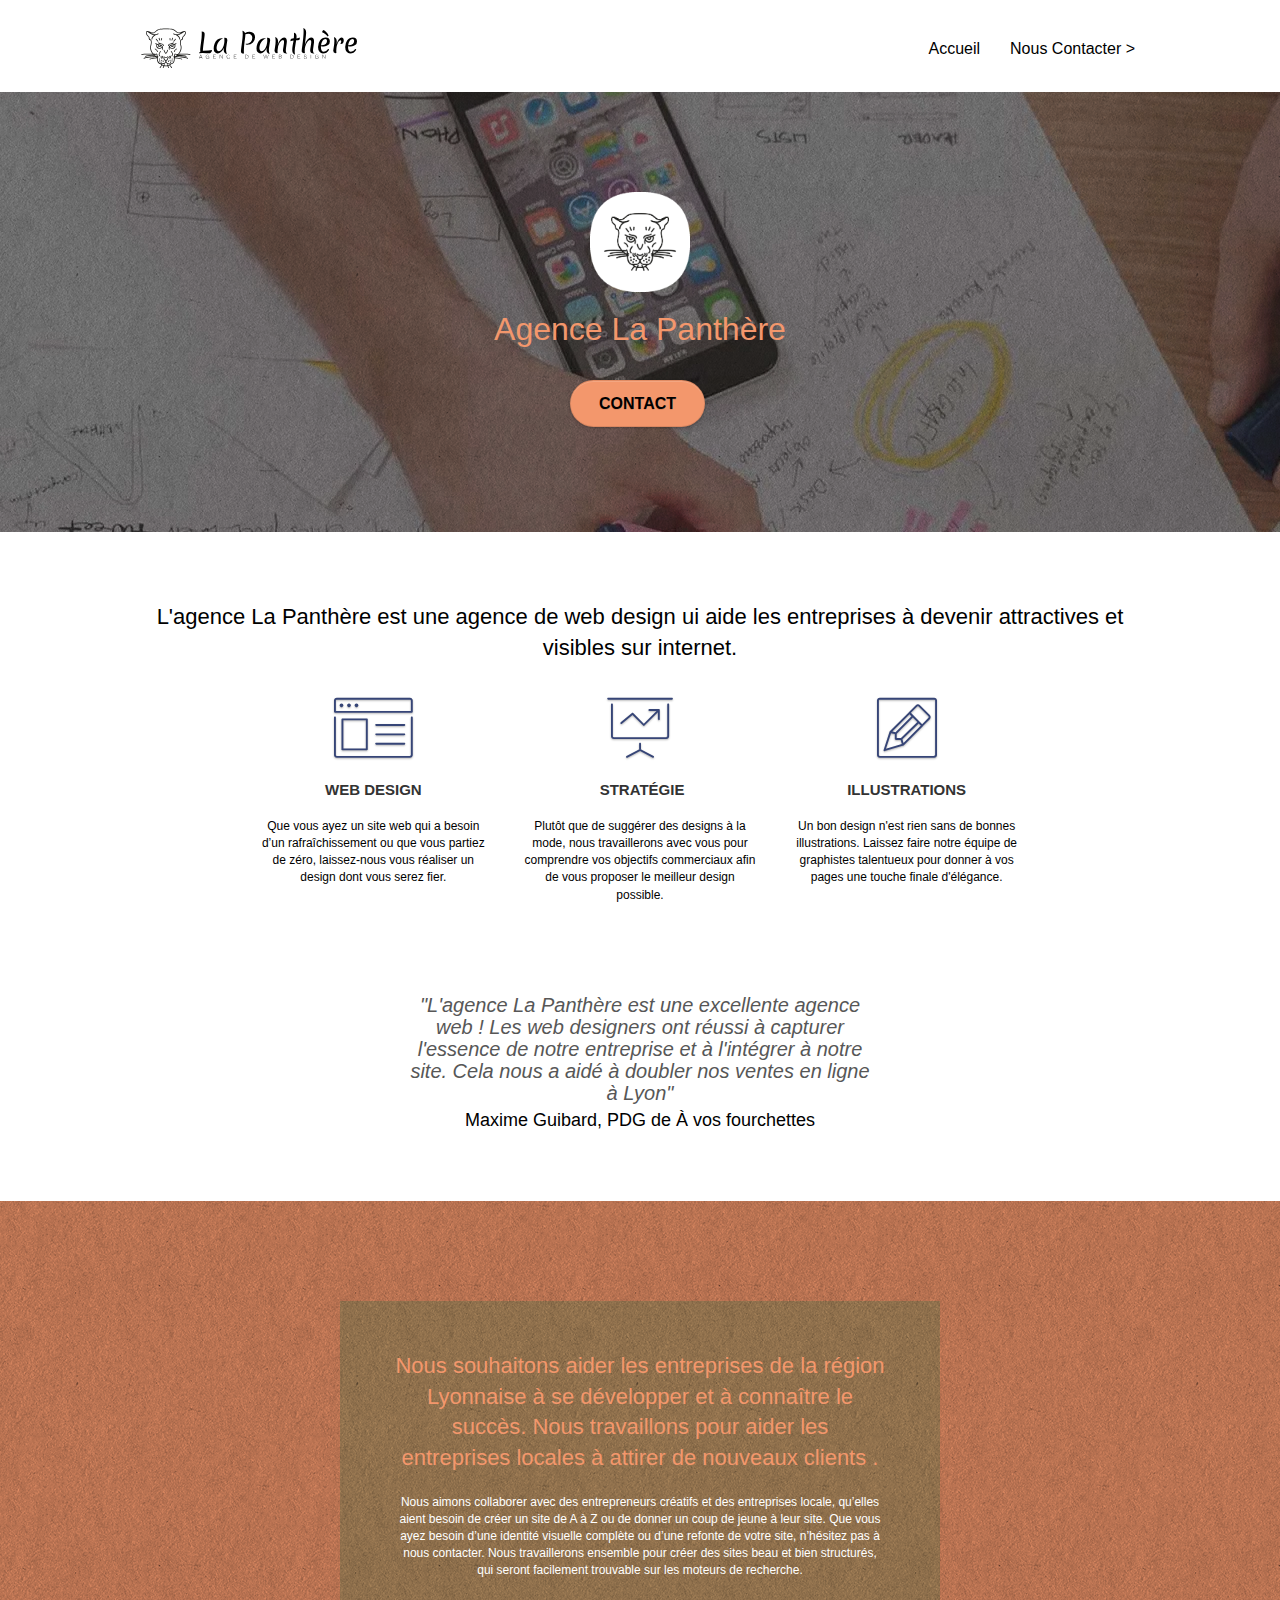
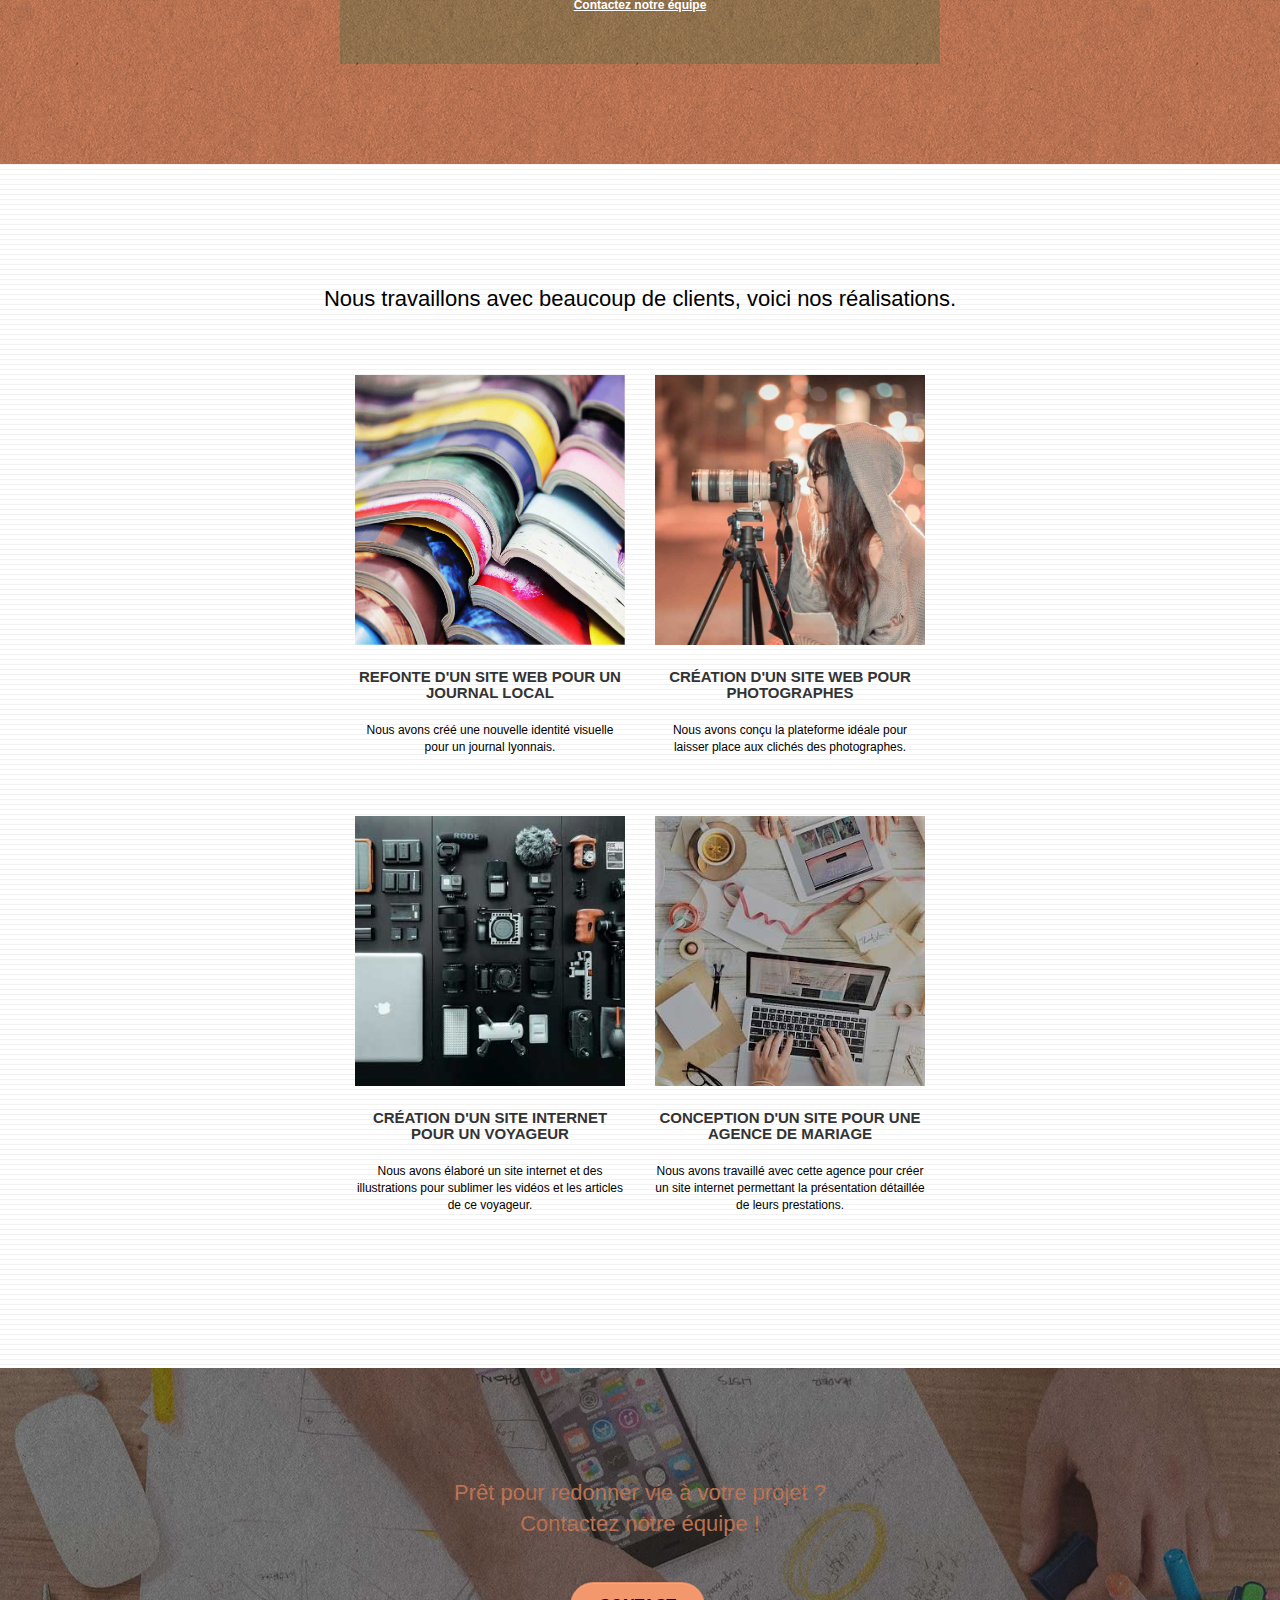
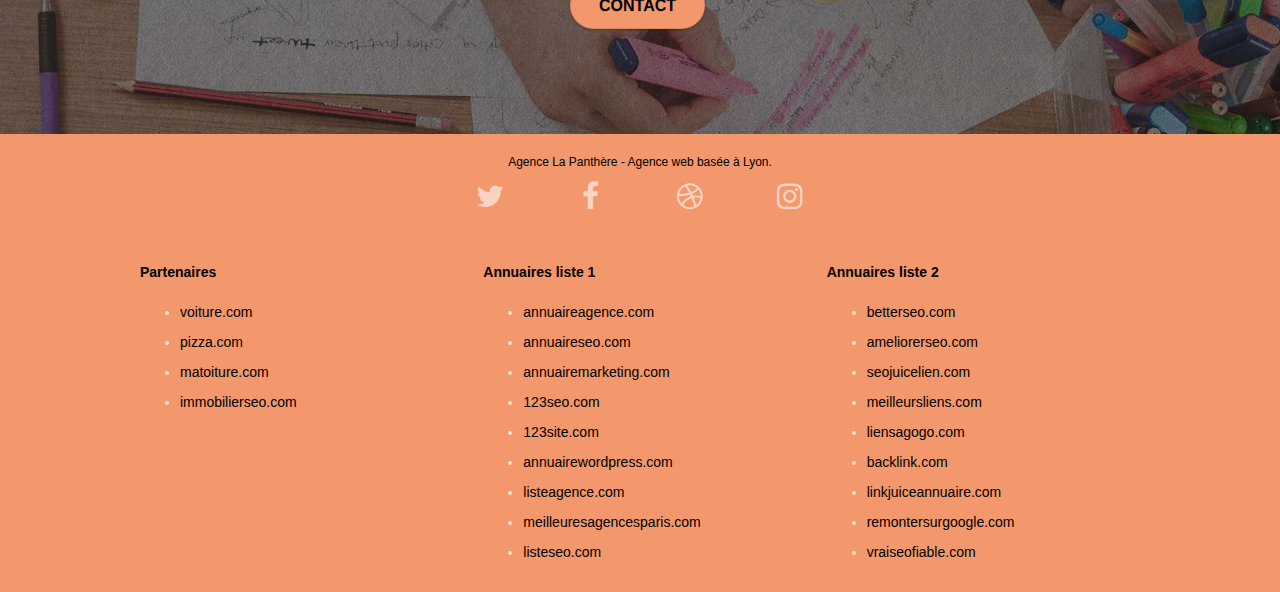
<file: index.html>
<!doctype html>
<html lang="fr">
<head>
    <meta charset="utf-8">
    <meta name="keywords" content="seo, google, site web, site internet, agence design lyon, agence design, agence design,agence design,agence design,agence design,agence design,agence design,agence design,agence design">
    <meta name="description" content="Agence du bassin Lyonnais, chez La Panthère, nous accompagnons et conseillons en Web Design pour entreprises et particuliers souhaitant accentuer leur visibilité sur internet.">
    <meta name="viewport" content="width=device-width, initial-scale=1.0, viewport-fit=cover">
    <link rel="shortcut icon" type="image/png" href="favicon.jpg">
	<link rel="preload" href="style-min.css" as="style">

    
	<link rel="stylesheet" type="text/css" href="./css/bootstrap-min.css">
	<link rel="stylesheet" type="text/css" href="style-min.css">
	<link rel="stylesheet" type="text/css" href="./css/font-awesome-min.css">
	<link rel="stylesheet" type="text/css" href="./css/et-line.css">
	
    
	<script defer src="./js/jquery-2.1.0-min.js" ></script>
	<script defer src="./js/bootstrap-min.js"></script>
	<script defer src="./js/blocs-min.js"></script>
	<script defer src="./js/jquery.touchSwipe.js"></script>
	<script defer src="./js/gmaps-min.js"></script>

    <title>La Panthère - Page d'accueil</title>

    
<!-- Analytics -->
 
<!-- Analytics END -->
    
</head>
<body>
<!-- Principal conteneur -->
<div class="page-container">
    
<!-- bloc-0 -->
<header>
	<div class="bloc bgc-white l-bloc " id="bloc-0">
		<div class="container bloc-sm">

			<nav class="navbar row">
				<div class="navbar-header">
					<a class="navbar-brand" href="index.html"><img src="img/agence-la-panthere-monochrome.svg" alt="Un tête de panthère en calligraphie monochrome, logo la Panthère" height="40" width="216" /></a>
					<button id="nav-toggle" type="button" class="ui-navbar-toggle navbar-toggle" data-toggle="collapse" data-target=".navbar-1">
						<span class="sr-only">Toggle navigation</span><span class="icon-bar"></span><span class="icon-bar"></span><span class="icon-bar"></span>
					</button>
				</div>
				<div class="collapse navbar-collapse navbar-1 special-dropdown-nav">
					<ul class="site-navigation nav navbar-nav">
						<li>
							<a href="index.html">Accueil</a>
						</li>
						<li>
							<a href="page2.html">Nous Contacter &gt;</a>
						</li>
					</ul>
				</div>
			</nav>
		</div>
	</div>
</header>
<!-- bloc-0 END -->
<main>
<!-- bloc-1-presentation -->
	<section>
		<div class="bloc bgc-dark-slate-blue bg-banniere d-bloc bg-t-edge bloc-bg-texture texture-paper b-parallax" id="bloc-1-hero">
			<div class="container bloc-lg">
				<div class="row tight-width-whitespace">
					<div class="col-sm-12">
						<img src="img/logo.png" class="center-block image-resize-mode" height="100" width="100" alt="Un tête de panthère en calligraphie monochrome, logo la Panthère" />
						<h1 class="text-center hero-bloc-text tc-white ">
							Agence La Panthère
						</h1>
						<div class="text-center">
							<a href="page2.html" class="btn btn-lg btn-clean btn-rd cta-hero btn-atomic-tangerine" id="cta-hero">Contact</a>
						</div>
					</div>
				</div>
			</div>
		</div>
	</section>	
<!-- bloc-1-presentation END -->

<!-- bloc-2-services -->
	<section>
		<div class="bloc bgc-white l-bloc" id="bloc-2-services">
			<div class="container bloc-md">
				<div class="row">
					<div class="col-sm-12 text-center">
						<h2>L'agence La Panthère est une agence de web design ui aide les entreprises à devenir attractives et visibles sur internet.</h2>
					</div>
				</div>
				<div class="row voffset-lg med-width-whitespace">
					<div class="col-sm-4">
						<div class="text-center">
							<span class="et-icon-browser sm-shadow icon-dark-slate-blue icons icon-lg"></span>
						</div>
						<h3 class="mg-md text-center">
							Web design
						</h3>
						<p class="text-center ">
							Que vous ayez un site web qui a besoin d&rsquo;un rafraîchissement ou que vous partiez de zéro, laissez-nous vous réaliser un design dont vous serez fier.
						</p>
					</div>
					<div class="col-sm-4">
						<div class="text-center">
							<span class="et-icon-presentation sm-shadow icon-dark-slate-blue icons icon-lg"></span>
						</div>
						<h3 class="mg-md text-center">
							&nbsp;Stratégie
						</h3>
						<p class="text-center ">
							Plutôt que de suggérer des designs à la mode, nous travaillerons avec vous pour comprendre vos objectifs commerciaux afin de vous proposer le meilleur design possible.<br>
						</p>
					</div>
					<div class="col-sm-4">
						<div class="text-center">
							<span class="et-icon-edit sm-shadow icon-dark-slate-blue icons icon-lg"></span>
						</div>
						<h3 class="mg-md text-center">
							Illustrations
						</h3>
						<p class="text-center ">
							Un bon design n'est rien sans de bonnes illustrations. Laissez faire notre équipe de graphistes talentueux pour donner à vos pages une touche finale d'élégance.
						</p>
					</div>
				</div>
				<div class="row voffset-lg voffset">
					<div class="col-xs-12 col-md-8 col-md-offset-2 text-center">
						<blockquote>"L'agence La Panthère est une excellente agence web ! Les web designers ont réussi à capturer l'essence de notre entreprise et à l'intégrer à notre site. Cela nous a aidé à doubler nos ventes en ligne à Lyon"
						<p>Maxime Guibard, PDG de À vos fourchettes</p>
						</blockquote>

					</div>
				</div>
			</div>
		</div>
	</section>	
<!-- bloc-2-services END -->

<!-- bloc-3-what-i-do -->
	<section>
		<div class="bloc tc-white bgc-atomic-tangerine bg-presentation d-bloc bloc-bg-texture texture-paper b-parallax" id="bloc-3-what-i-do">
			<div class="container bloc-lg">
				<div class="row tight-width-whitespace black-background">
					<div class="col-sm-12">
						<h2 class="mg-md text-center tc-white">
							Nous souhaitons aider les entreprises de la région Lyonnaise à se développer et à connaître le succès. Nous travaillons pour aider les entreprises locales à attirer de nouveaux clients .<br>
						</h2>
						<p class="text-center white">
							Nous aimons collaborer avec des entrepreneurs créatifs et des entreprises locale, qu’elles aient besoin de créer un site de A à Z ou de donner un coup de jeune à leur site. Que vous ayez besoin d’une identité visuelle complète ou d’une refonte de votre site, n’hésitez pas à nous contacter. Nous travaillerons ensemble pour créer des sites beau et bien structurés, qui seront facilement trouvable sur les moteurs de recherche. <br><br><a class="ltc-white bold-link" href="page2.html">Contactez notre équipe</a><br>
						</p>
					</div>
				</div>
			</div>
		</div>
	</section>	
<!-- bloc-3-what-i-do END -->

<!-- bloc-4-portfolio -->
	<section>
		<div class="bloc bgc-white bg-lines-h2-bg bg-repeat l-bloc" id="bloc-4-portfolio">
			<div class="container bloc-lg">
				<div class="row">
					<div class="col-sm-12 text-center">
						<h2>Nous travaillons avec beaucoup de clients, voici nos réalisations.</h2>
					</div>
				</div>
				<div class="row tight-width-whitespace portfolio-row">
					<div class="col-sm-6">
						<a href="#" data-lightbox="img/1.jpg" data-gallery-id="gallery-1" data-caption="Refonte d'un site web pour un journal local" data-frame="snapshot-lb"><img src="img/1.jpg" alt="Empilement de livres ouverts colorés" class="img-responsive portfolio-thumb" /></a>
						<h3 class="mg-md text-center">
							Refonte d'un site web pour un journal local
						</h3>
						<p class="text-center">
							Nous avons créé une nouvelle identité visuelle pour un journal lyonnais.
						</p>
					</div>
					<div class="col-sm-6">
						<a href="#" data-lightbox="img/2.jpg" data-gallery-id="gallery-1" data-caption="Création d'un site web pour photographes" data-frame="snapshot-lb"><img src="img/2.jpg" class="img-responsive portfolio-thumb" alt="Une photographe de profil prenant une photo" /></a>
						<h3 class="mg-md text-center">
							Création d'un site web pour photographes
						</h3>
						<p class="text-center">
							Nous avons conçu la plateforme idéale pour laisser place aux clichés des photographes.
						</p>
					</div>
				</div>
				<div class="row tight-width-whitespace portfolio-row">
					<div class="col-sm-6">
						<a href="#" data-lightbox="img/3.bmp" data-gallery-id="gallery-1" data-caption="Création d'un site internet pour un voyageur" data-frame="snapshot-lb"><img src="img/3.jpg" class="img-responsive portfolio-thumb" alt=" Caméras, appareils photos et accessoires parfaitement rangés sur un support sombre" /></a>
						<h3 class="mg-md text-center">
							Création d'un site internet pour un voyageur
						</h3>
						<p class="text-center">
							Nous avons élaboré un site internet et des illustrations pour sublimer les vidéos et les articles de ce voyageur.
						</p>
					</div>
					<div class="col-sm-6">
						<a href="#" data-lightbox="img/4.bmp" data-gallery-id="gallery-1" data-caption="Conception d'un site pour une agence de mariage" data-frame="snapshot-lb"><img src="img/4.jpg" class="img-responsive portfolio-thumb" alt="Table en bois recouverte de papiers, lettres, paquets et rubans pour préparatifs de mariage." /></a>
						<h3 class="mg-md text-center">
							Conception d'un site pour une agence de mariage
						</h3>
						<p class="text-center">
							Nous avons travaillé avec cette agence pour créer un site internet permettant la présentation détaillée de leurs prestations.
						</p>
					</div>
				</div>
			</div>
		</div>
	</section>	
<!-- bloc-4-portfolio END -->

<!-- bloc-5-cta -->
	<section>
		<div class="bloc bgc-dark-slate-blue bg-banniere d-bloc bloc-bg-texture texture-paper" id="bloc-5-cta">
			<div class="container bloc-lg">
				<div class="row">
					<h2 class="mg-md text-center tc-white">
						Prêt pour redonner vie à votre projet ?<br>Contactez notre équipe !
					</h2>
					<div class="col-sm-12 text-center">
						<a href="page2.html" class="btn btn-atomic-tangerine btn-clean btn-rd btn-lg cta-hero">Contact</a>
					</div>
				</div>
			</div>
		</div>
	</section>	
<!-- bloc-5-cta END -->
</main>
<!-- Footer - bloc-8 -->
<footer>
	<div class="bloc bgc-atomic-tangerine d-bloc" id="bloc-8">
		<div class="container bloc-sm">
			<div class="row">
				<div class="col-sm-12">
					<p class="text-center black">
						Agence La Panthère - Agence web basée à Lyon.<br>
					</p>
					<div class="row row-no-gutters social">
						<div class="col-sm-3">
							<div class="text-center">
								<a class="social" href="index.html" aria-label="Twitter"><span class="fa fa-twitter icon-md"></span></a>
							</div>
						</div>
						<div class="col-sm-3">
							<div class="text-center">
								<a class="social" href="index.html" aria-label="Facebook"><span class="fa fa-facebook icon-md"></span></a>
							</div>
						</div>
						<div class="col-sm-3">
							<div class="text-center">
								<a class="social" href="index.html" aria-label="Dribble"><span class="fa fa-dribbble icon-md"></span></a>
							</div>
						</div>
						<div class="col-sm-3">
							<div class="text-center">
								<a class="social" href="index.html" aria-label="Instagram"><span class="fa fa-instagram icon-md"></span></a>
							</div>
						</div>
						
					</div>
					<div class="row">
						<div class="col-sm-4">
							<div class="titre-col-sm-4">Partenaires</div>
								<ul>
									<li><a href="voiture.com">voiture.com</a></li>
									<li><a href="pizza.com">pizza.com</a></li>
									<li><a href="matoiture.com">matoiture.com</a></li>
									<li><a href="immobilierseo.com">immobilierseo.com</a></li>
								</ul>		
						</div>
						<div class="col-sm-4">
							<div class="titre-col-sm-4">Annuaires liste 1</div>
							<ul>
								<li><a href="annuaireagence.com">annuaireagence.com</a></li>
								<li><a href="annuaireseo.com">annuaireseo.com</a></li>
								<li><a href="annuairemarketing.com">annuairemarketing.com</a></li>
								<li><a href="123seoture.com">123seo.com</a></li>
								<li><a href="123site.com">123site.com</a></li>
								<li><a href="annuairewordpress.com">annuairewordpress.com</a></li>
								<li><a href="listeagence.com">listeagence.com</a></li>
								<li><a href="meilleuresagencesparis.com">meilleuresagencesparis.com</a></li>
								<li><a href="listeseo.com">listeseo.com</a></li>
							</ul>
						</div>
						<div class="col-sm-4">
							<div class="titre-col-sm-4">Annuaires liste 2</div>
							<ul>
								<li><a href="betterseo.com">betterseo.com</a></li>
								<li><a href="ameliorerseo.com">ameliorerseo.com</a></li>
								<li><a href="seojuicelien.com">seojuicelien.com</a></li>
								<li><a href="meilleursliens.com">meilleursliens.com</a></li>
								<li><a href="liensagogo.com">liensagogo.com</a></li>
								<li><a href="backlink.com">backlink.com</a></li>
								<li><a href="linkjuiceannuaire.com">linkjuiceannuaire.com</a></li>
								<li><a href="remontersurgoogle.com">remontersurgoogle.com</a></li>
								<li><a href="vraiseofiable.com">vraiseofiable.com</a></li>
							</ul>
						</div>
					</div>
				</div>
			</div>
		</div>
	</div>
</footer>
<!-- Footer - bloc-8 END -->

</div>
<!-- Principal conteneur END -->
    

</body>
</html>
</file>
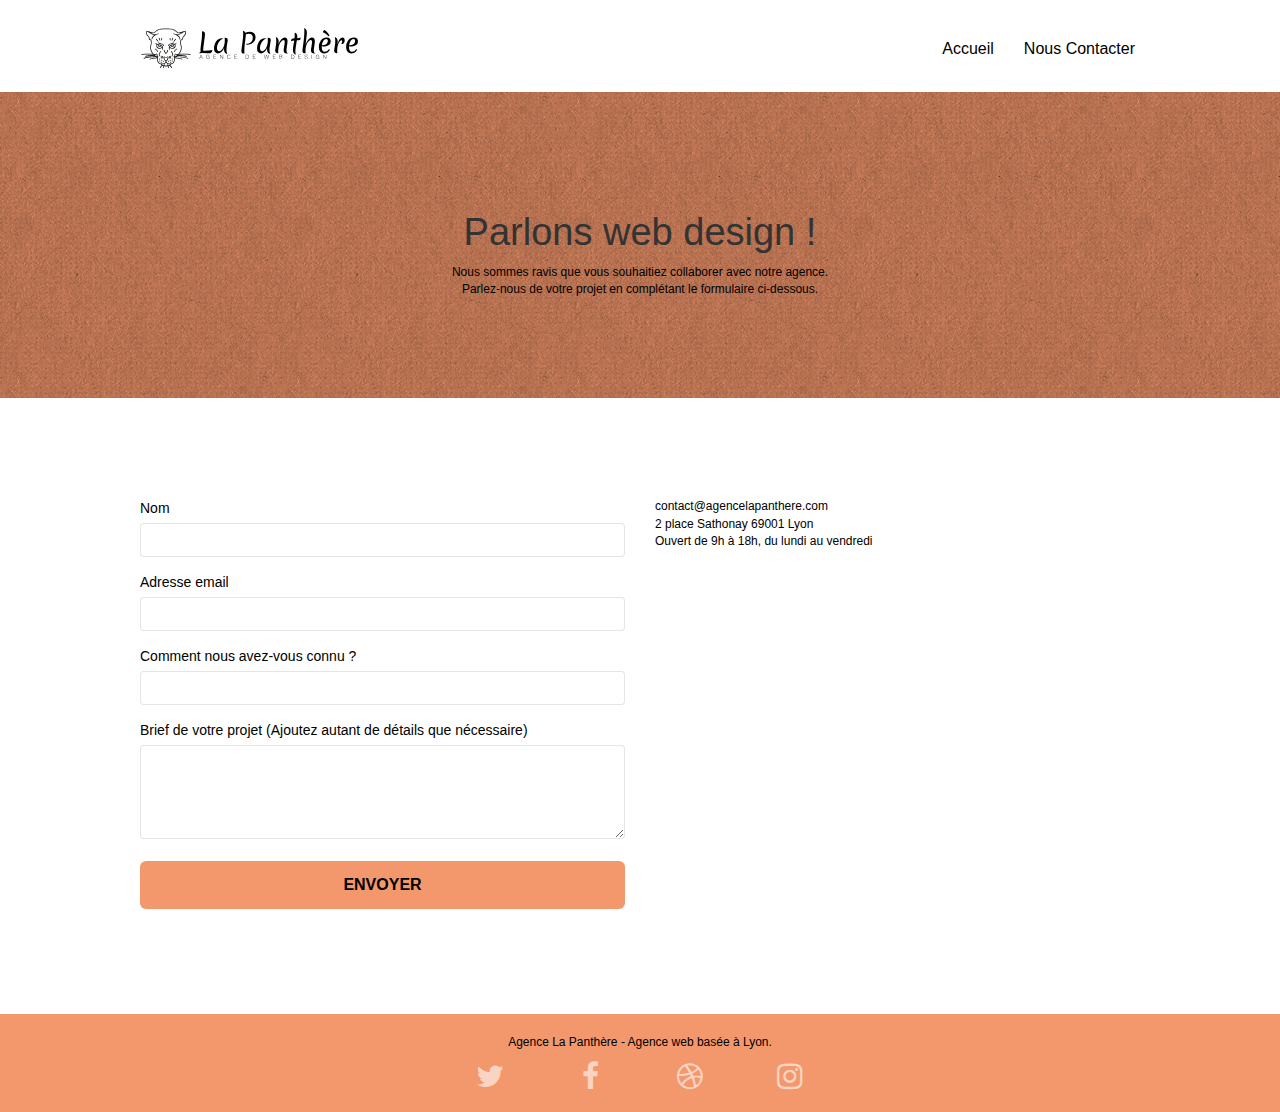
<file: page2.html>
<!doctype html>
<html lang="fr">
<head>
    <meta charset="utf-8">
    <meta name="keywords" content="seo, google, site web, site internet, agence design lyon, agence design, agence design,agence design,agence design,agence design,agence design,agence design,agence design,agence design">
    <meta name="description" content=" Formulaire de contact de l'agence La Panthère. Vous souhaitez vous adresser à l'un de nos spécialistes ? ">
    <meta name="viewport" content="width=device-width, initial-scale=1.0, viewport-fit=cover">
    <link rel="shortcut icon" type="image/png" href="favicon.jpg">
    
	<link rel="stylesheet" type="text/css" href="./css/bootstrap-min.css">
	<link rel="stylesheet" type="text/css" href="style-min.css">
	<link rel="stylesheet" type="text/css" href="./css/font-awesome-min.css">
	<link rel="stylesheet" type="text/css" href="./css/et-line.css">
	
    
	<script src="./js/jquery-2.1.0-min.js"></script>
	<script src="./js/bootstrap-min.js"></script>
	<script src="./js/blocs-min.js"></script>
	<script src="./js/jqBootstrapValidation.js"></script>
	<script src="./js/formHandler.js"></script>
    <title>La Panthère - Nous Contacter</title>

    
<!-- Analytics -->
 
<!-- Analytics END -->
    
</head>
<body>
<!-- Principal conteneur -->
<div class="page-container">
    
<!-- bloc-0 -->
<header>
	<div class="bloc bgc-white l-bloc " id="bloc-0">
		<div class="container bloc-sm">
			<nav class="navbar row">
				<div class="navbar-header">
					<a class="navbar-brand" href="index.html"><img src="img/agence-la-panthere-monochrome.svg" alt="Tête de panthère calligraphiéeet titre de l'agence." height="40" /></a>
					<button id="nav-toggle" type="button" class="ui-navbar-toggle navbar-toggle" data-toggle="collapse" data-target=".navbar-1">
						<span class="sr-only">Toggle navigation</span><span class="icon-bar"></span><span class="icon-bar"></span><span class="icon-bar"></span>
					</button>
				</div>
				<div class="collapse navbar-collapse navbar-1 special-dropdown-nav">
					<ul class="site-navigation nav navbar-nav">
						<li>
							<a href="index.html">Accueil</a>
						</li>
						<li>
							<a href="page2.html">Nous Contacter</a>
						</li>
					</ul>
				</div>
			</nav>
		</div>
	</div>
</header>
<!-- bloc-0 END -->
<main>
<!-- bloc-6 -->
<section>
	<div class="bloc bg-dots-bg bg-repeat bgc-atomic-tangerine d-bloc bloc-bg-texture texture-paper" id="bloc-6">
		<div class="container bloc-lg">
			<div class="row">
				<div class="col-sm-12">
					<h1 class="text-center hero-bloc-text">
						Parlons web design !
					</h1>
					<p class="text-center mg-lg tight-width-whitespace">
						Nous sommes ravis que vous souhaitiez collaborer avec notre agence.<br>
						Parlez-nous de votre projet en complétant le formulaire ci-dessous.
					</p>
				</div>
			</div>
		</div>
	</div>
</section>
<!-- bloc-6 END -->

<!-- bloc-7 -->
<section>
	<div class="bloc bgc-white l-bloc" id="bloc-7">
		<div class="container bloc-lg">
			<div class="row">
				<div class="col-sm-6">
					<form id="form_1" novalidate data-success-msg="Your message has been sent." data-fail-msg="Sorry it seems that our mail server is not responding, Sorry for the inconvenience!">
						<div class="form-group">
							<label for="name">
								Nom
							</label>
							<input id="name" class="form-control" required />
						</div>
						<div class="form-group">
							<label for="email">
								Adresse email
							</label>
							<input id="email" class="form-control" type="email" required />
						</div>
						<div class="form-group">
							<label for="input_504">
								Comment nous avez-vous connu ?
							</label>
							<input class="form-control" required id="input_504" />
						</div>
						<div class="form-group">
							<label for="message">
								Brief de votre projet (Ajoutez autant de détails que nécessaire)<br>
							</label><textarea id="message" class="form-control" rows="4" cols="50" required></textarea>
						</div> 
						<button class="bloc-button btn btn-lg btn-block cta-hero btn-atomic-tangerine" type="submit">
							Envoyer
						</button>
					</form>
				</div>
				<div class="col-sm-6">
					<p>
						contact@agencelapanthere.com<br>2 place Sathonay 69001 Lyon<br>Ouvert de 9h à 18h, du lundi au vendredi<br>
					</p>
				</div>
			</div>
		</div>
	</div>
</section>
<!-- bloc-7 END -->

<!-- ScrollToTop Button -->
<a class="bloc-button btn btn-d scrollToTop" onclick="scrollToTarget('1')" href="#" aria-label="Revenir en haut de page"><span class="fa fa-chevron-up"></span></a>
<!-- ScrollToTop Button END-->
</main>

<!-- Footer - bloc-8 -->
<div class="bloc bgc-atomic-tangerine d-bloc" id="bloc-8">
	<div class="container bloc-sm">
		<div class="row">
			<div class="col-sm-12">
				<p class="text-center black">
					Agence La Panthère - Agence web basée à Lyon.<br>
				</p>
				<div class="row row-no-gutters social">
					<div class="col-sm-3">
						<div class="text-center">
							<a class="social" href="index.html" aria-label="Twitter"><span class="fa fa-twitter icon-md"></span></a>
						</div>
					</div>
					<div class="col-sm-3">
						<div class="text-center">
							<a class="social" href="index.html" aria-label="Facebook"><span class="fa fa-facebook icon-md"></span></a>
						</div>
					</div>
					<div class="col-sm-3">
						<div class="text-center">
							<a class="social" href="index.html" aria-label="Dribble"><span class="fa fa-dribbble icon-md"></span></a>
						</div>
					</div>
					<div class="col-sm-3">
						<div class="text-center">
							<a class="social" href="index.html" aria-label="Instagram"><span class="fa fa-instagram icon-md"></span></a>
						</div>
					</div>
				</div>
			</div>
		</div>
	</div>
</div>
<!-- Footer - bloc-8 END -->

</div>
<!-- Principal conteneur END -->
    

</body>
</html>
</file>
<file: style-min.css>
body{margin:0;padding:0;background:#FFF;overflow-x:hidden;-webkit-font-smoothing:antialiased;-moz-osx-font-smoothing:grayscale}a,button{transition:all .3s ease-in-out;outline:none!important}blockquote:before,blockquote:after,q:before,q:after{content:'';content:none}blockquote{padding:0% 15%;margin:0 0 20px;font-size:20px;font-family:"helvetica";font-weight:400;font-style:italic;border-left:none;color:#575757!important;line-height:22px}blockquote p{font-size:18px;font-family:"helvetica";font-style:normal;margin-top:5px;font-weight:lighter}a:hover{text-decoration:none;cursor:pointer}#page-loading-blocs-notifaction{position:fixed;top:0;bottom:0;width:100%;z-index:100000;background:#FFF url(img/pageload-spinner.gif) no-repeat center center}.bloc{width:100%;clear:both;background:50% 50% no-repeat;padding:0 50px;-webkit-background-size:cover;-moz-background-size:cover;-o-background-size:cover;background-size:cover;position:relative}.bloc .container{padding-left:0;padding-right:0}.bloc-lg{padding:100px 50px}.bloc-md{padding:50px}.bloc-sm{padding:20px 50px}.bg-center,.bg-l-edge,.bg-r-edge,.bg-t-edge,.bg-b-edge,.bg-tl-edge,.bg-bl-edge,.bg-tr-edge,.bg-br-edge,.bg-repeat{-webkit-background-size:auto!important;-moz-background-size:auto!important;-o-background-size:auto!important;background-size:auto!important}.bg-repeat{background:repeat}.bg-t-edge{background:top no-repeat}.bloc-bg-texture::before{content:"";background-size:2px 2px;position:absolute;top:0;bottom:0;left:0;right:0}.texture-paper::before{background:url(img/texture-paper.png);background-size:280px 280px}.b-parallax{background-attachment:fixed}.d-bloc{color:rgba(255,255,255,.7)}.d-bloc button:hover{color:rgba(255,255,255,.9)}.d-bloc .icon-round,.d-bloc .icon-square,.d-bloc .icon-rounded,.d-bloc .icon-semi-rounded-a,.d-bloc .icon-semi-rounded-b{border-color:rgba(255,255,255,.9)}.d-bloc .divider-h span{border-color:rgba(255,255,255,.2)}.d-bloc .a-btn,.d-bloc .navbar a,.d-bloc .navbar-brand,.d-bloc a .icon-sm,.d-bloc a .icon-md,.d-bloc a .icon-lg,.d-bloc a .icon-xl,.d-bloc h1 a,.d-bloc h2 a,.d-bloc h3 a,.d-bloc h4 a,.d-bloc h5 a,.d-bloc h6 a,.d-bloc p a{color:rgba(255,255,255,.6)}.d-bloc .a-btn:hover,.d-bloc .navbar a:hover,.d-bloc .navbar-brand:hover,.d-bloc a:hover .icon-sm,.d-bloc a:hover .icon-md,.d-bloc a:hover .icon-lg,.d-bloc a:hover .icon-xl,.d-bloc h1 a:hover,.d-bloc h2 a:hover,.d-bloc h3 a:hover,.d-bloc h4 a:hover,.d-bloc h5 a:hover,.d-bloc h6 a:hover,.d-bloc p a:hover{color:rgba(255,255,255,1)}.d-bloc .navbar-toggle .icon-bar{background:rgba(255,255,255,1)}.d-bloc .btn-wire,.d-bloc .btn-wire:hover{color:rgba(255,255,255,1);border-color:rgba(255,255,255,1)}.d-bloc .panel{color:rgba(0,0,0,.5)}.d-bloc .panel button:hover{color:rgba(0,0,0,.7)}.d-bloc .panel icon{border-color:rgba(0,0,0,.7)}.d-bloc .panel .divider-h span{border-color:rgba(0,0,0,.1)}.d-bloc .panel .a-btn{color:rgba(0,0,0,.6)}.d-bloc .panel .a-btn:hover{color:rgba(0,0,0,1)}.d-bloc .panel .btn-wire,.d-bloc .panel .btn-wire:hover{color:rgba(0,0,0,.7);border-color:rgba(0,0,0,.3)}.d-bloc .panel,.l-bloc{color:rgba(0,0,0,.5)}.d-bloc .panel button:hover,.l-bloc button:hover{color:rgba(0,0,0,.7)}.l-bloc .icon-round,.l-bloc .icon-square,.l-bloc .icon-rounded,.l-bloc .icon-semi-rounded-a,.l-bloc .icon-semi-rounded-b{border-color:rgba(0,0,0,.7)}.d-bloc .panel .divider-h span,.l-bloc .divider-h span{border-color:rgba(0,0,0,.1)}.d-bloc .panel .a-btn,.l-bloc .a-btn,.l-bloc .navbar a,.l-bloc .navbar-brand,.l-bloc a .icon-sm,.l-bloc a .icon-md,.l-bloc a .icon-lg,.l-bloc a .icon-xl,.l-bloc h1 a,.l-bloc h2 a,.l-bloc h3 a,.l-bloc h4 a,.l-bloc h5 a,.l-bloc h6 a,.l-bloc p a{color:rgba(0,0,0,.6)}.d-bloc .panel .a-btn:hover,.l-bloc .a-btn:hover,.l-bloc .navbar a:hover,.l-bloc .navbar-brand:hover,.l-bloc a:hover .icon-sm,.l-bloc a:hover .icon-md,.l-bloc a:hover .icon-lg,.l-bloc a:hover .icon-xl,.l-bloc h1 a:hover,.l-bloc h2 a:hover,.l-bloc h3 a:hover,.l-bloc h4 a:hover,.l-bloc h5 a:hover,.l-bloc h6 a:hover,.l-bloc p a:hover{color:rgba(0,0,0,1)}.l-bloc .navbar-toggle .icon-bar{color:rgba(0,0,0,.6)}.d-bloc .panel .btn-wire,.d-bloc .panel .btn-wire:hover,.l-bloc .btn-wire,.l-bloc .btn-wire:hover{color:rgba(0,0,0,.7);border-color:rgba(0,0,0,.3)}.voffset{margin-top:30px}.voffset-lg{margin-top:80px}.row-no-gutters{margin-right:0;margin-left:0}.row.row-no-gutters>[class^="col-"],.row.row-no-gutters>[class*=" col-"]{padding-right:0;padding-left:0}#bloc-1-hero h1{font-size:32px}.navbar{margin-bottom:0;z-index:1}.navbar-brand{height:auto;padding:3px 15px;font-size:25px;font-weight:400;font-weight:600;line-height:44px}.navbar-brand img{max-height:200px;margin:0 5px 0 0;display:inline}.navbar-brand img[src$=svg]{min-width:100px}.nav-center .navbar-brand img{margin:0}.navbar .nav{padding-top:2px;margin-right:-16px;float:right;z-index:1}.nav>li{float:left;margin-top:4px;font-size:16px}.navbar-nav .open .dropdown-menu>li>a{text-align:inherit}.nav>li a:hover,.nav>li a:focus{background:transparent}.navbar-toggle{margin:10px 10px 0 0;border:0}.navbar-toggle:hover{background:transparent!important}.navbar-toggle .icon-bar{background-color:rgba(0,0,0,.5);width:26px}.nav-invert .navbar .nav{float:left}.nav-invert .navbar-header,.nav-invert .navbar-brand{float:right;position:relative;z-index:2}@media (min-width:768px){.site-navigation{position:absolute;top:50%;right:20px;transform:translate(0,-50%);-webkit-transform:translateY(-50%)}.nav>li .dropdown-menu a,.nav>li .dropdown-menu a:hover{color:#484848}.nav-invert .site-navigation{left:0;right:0}.nav-center{text-align:center}.nav-center .navbar-header{width:100%}.nav-center .navbar-header,.nav-center .navbar-brand,.nav-center .nav>li{float:none;display:inline-block}.nav-center .site-navigation{position:relative;width:100%;right:0;margin-right:0;margin-top:20px}.nav-center.mini-nav .navbar-toggle{float:none;margin:10px auto 0}}.nav>li>.dropdown a{background:none!important;display:block;padding:14px 15px}nav .caret{margin:0 5px}.dropdown-menu .dropdown-menu{top:-8px;left:100%}.dropdown-menu .dropmenu-flow-right{top:100%;left:0;margin-left:-1px;border-top-left-radius:0;border-top-right-radius:0}.dropdown-menu .dropdown span{border:4px solid #000;border-top-color:transparent;border-right-color:transparent;border-bottom-color:transparent;margin:6px -5px 0 0!important;float:right}.mg-md{margin-top:10px;margin-bottom:20px}.mg-lg{margin-top:10px;margin-bottom:40px}.btn{margin:0 5px 5px 0}.btn.pull-right{margin:0 0 5px 5px}.btn-d,.btn-d:hover,.btn-d:focus{color:#FFF;background:rgba(0,0,0,.3)}button{outline:none!important}.btn-rd{border-radius:40px}.btn-clean{border:1px solid rgba(0,0,0,.08);border-bottom-color:rgba(0,0,0,.1);text-shadow:0 1px 0 rgba(0,0,1,.1);box-shadow:0 1px 3px rgba(0,0,1,.25),inset 0 1px 0 0 rgba(255,255,255,.15)}.icon-md{font-size:30px!important}.icon-lg{font-size:60px!important}.sm-shadow{text-shadow:0 1px 2px rgba(0,0,0,.3)}.panel-sq,.panel-sq .panel-heading,.panel-sq .panel-footer{border-radius:0}.panel-rd{border-radius:30px}.panel-rd .panel-heading{border-radius:29px 29px 0 0}.panel-rd .panel-footer{border-radius:0 0 29px 29px}.form-control{border-color:rgba(0,0,0,.1);box-shadow:none}.scrollToTop{width:40px;height:40px;position:fixed;bottom:20px;right:20px;opacity:0;z-index:500;transition:all .3s ease-in-out}.scrollToTop span{margin-top:6px}.showScrollTop{font-size:14px;opacity:1}a[data-lightbox]{position:relative;display:block;text-align:center}a[data-lightbox]:hover::before{content:"+";font-family:"HelveticaNeue-Light","Helvetica Neue Light","Helvetica Neue",Helvetica,Arial;font-size:32px;width:50px;height:50px;margin-left:-25px;border-radius:50%;background:rgba(0,0,0,.6);color:#FFF;font-weight:100;z-index:1;position:absolute;top:50%;transform:translateY(-50%);-webkit-transform:translateY(-50%)}a[data-lightbox]:hover img{opacity:.6;-webkit-animation-fill-mode:none;animation-fill-mode:none}#lightbox-modal{display:flex;align-items:center}#lightbox-modal .modal-dialog{width:90%;max-width:900px;margin:0 auto 0}#lightbox-modal .modal-dialog img{max-height:90vh;margin:0 auto}.lightbox-caption{padding:20px;color:#FFF;background:rgba(0,0,0,.5);position:absolute;left:15px;right:15px;bottom:5px}.close-lightbox{color:#FFF;font-size:30px;position:absolute;top:20px;right:20px;z-index:20;background:rgba(0,0,0,.5);border:none;line-height:30px;padding:0 9px 5px;opacity:.3}.close-lightbox:hover,.next-lightbox:hover,.prev-lightbox:hover{opacity:1;color:#FFF}.next-lightbox,.prev-lightbox{font-size:20px;color:rgba(255,255,255,.9);background:rgba(0,0,0,.5);transition:all .2s ease-in-out;position:absolute;top:45%;z-index:1;opacity:.4}.next-lightbox{padding:6px 8px 1px 13px;right:25px}.prev-lightbox{padding:6px 13px 1px 10px;left:25px}.snapshot-lb .modal-body{padding-bottom:45px}.snapshot-lb .lightbox-caption{padding:0;color:rgba(0,0,0,.5);background:none}h1,h2,h3,h4,h5,h6,p,label,.btn,a{font-family:"helvetica";font-weight:400;color:#000000!important}.container{max-width:1000px}.hero-bloc-text{font-size:38px}.hero-bloc-text-sub{font-size:36px}.statement-bloc-text{line-height:26px;font-style:italic;font-size:20px;text-align:center;font-weight:lighter;max-width:520px;margin:auto auto auto auto}p{font-size:12px}.tight-width-whitespace{max-width:600px;margin:auto auto auto auto}.h1{font-size:20px;font-family:"Open Sans"}.cta-hero{margin-top:22px;color:#FFFFFF!important;text-transform:uppercase;padding:12px 28px 12px 28px;font-size:16px;font-weight:700}.social{max-width:400px;margin:auto auto auto auto}h2{font-size:22px;line-height:1.4em}h3{font-size:15px;text-transform:uppercase;font-weight:700;color:#333333!important}.med-width-whitespace{max-width:800px;margin:auto auto auto auto;box-shadow:0 0 0 #000}h1{color:#333333!important}h4{color:#333333!important}.icons{margin-bottom:14px;margin-top:24px}.white{color:#FFFFFF!important}.black{color:#000}.portfolio-thumb{margin-bottom:24px;margin-left:auto;margin-right:auto}.portfolio-row{margin-bottom:44px;margin-top:50px}.avatar{box-shadow:0 4px 9px rgba(0,0,0,.3)}.black-background{background-color:rgba(165,147,99,.7);padding:40px 40px 40px 40px}.bold-link{font-weight:900;text-decoration:underline!important}.bgc-white{background-color:#FFF}.bgc-dark-slate-blue{background-color:#364577}.bgc-atomic-tangerine{background-color:#F3976C}.tc-white{color:#F3976C!important}.btn-atomic-tangerine{background:#F3976C;color:#000000!important}.btn-atomic-tangerine:hover{background:#c27956!important;color:#FFFFFF!important}.ltc-white{color:#FFFFFF!important}.ltc-white:hover{color:#cccccc!important}.ltc-atomic-tangerine{color:#F3976C!important}.ltc-atomic-tangerine:hover{color:#c27956!important}.icon-dark-slate-blue{color:#364577!important;border-color:#364577!important}.bg-dots-bg{background-image:url(img/dots-bg.png)}.bg-lines-h2-bg{background-image:url(img/lines-h2-bg.png)}.bg-banniere{background-image:url(img/agence-la-panthere.webp)}.bg-presentation{background-image:url(img/image-de-presentation.webp)}@media (max-width:1024px){.bloc{padding-left:20px;padding-right:20px}.bloc.full-width-bloc,.bloc-tile-2.full-width-bloc .container,.bloc-tile-3.full-width-bloc .container,.bloc-tile-4.full-width-bloc .container{padding-left:0;padding-right:0}}@media (max-width:992px) and (min-width:768px){.navbar .nav{max-width:80%}.nav-center.navbar .nav{max-width:100%}}@media only screen and (min-width:768px) and (max-width:1024px) and (orientation:landscape){.b-parallax{background-attachment:scroll}}@media only screen and (min-width:1024px) and (max-width:1366px) and (-webkit-min-device-pixel-ratio:1.5){.b-parallax{background-attachment:scroll}}@media (max-width:991px){.container{width:100%}.b-parallax{background-attachment:scroll}.page-container,#hero-bloc{overflow-x:hidden;position:relative}.bloc-group,.bloc-group .bloc{display:block;width:100%}.bloc-fill-screen .fill-bloc-top-edge,.bloc-fill-screen .fill-bloc-bottom-edge{padding:0 20px}}@media (max-width:767px){.page-container{overflow-x:hidden;position:relative}h1,h2,h3,h4,h5,h6,p,#disqus_thread{padding-left:10px!important;padding-right:10px!important}.b-parallax{background-attachment:scroll}.navbar .nav{padding-top:0;border-top:1px solid rgba(0,0,0,.2);float:none!important}.navbar.row{margin-left:0;margin-right:0}.site-navigation{position:inherit;transform:none;-webkit-transform:none;-ms-transform:none}.nav>li{margin-top:0;border-bottom:1px solid rgba(0,0,0,.1);background:rgba(0,0,0,.05);text-align:left;padding-left:15px;width:100%}.nav>li:hover{background:rgba(0,0,0,.08)}.dropdown .dropdown a .caret{float:none;margin:5px 0 0 10px!important;border:4px solid #000;border-bottom-color:transparent;border-right-color:transparent;border-left-color:transparent}#hero-bloc .navbar .nav{background:rgba(0,0,0,.8)}#hero-bloc .navbar .nav a{color:rgba(255,255,255,.6)}.hero{padding:50px 0}.hero-nav{left:-1px;right:-1px}.navbar-collapse{padding:0;overflow-x:hidden;-webkit-box-shadow:none;box-shadow:none}.navbar-brand img{max-height:40px;width:auto}.nav-invert .navbar-header{float:none;width:100%}.nav-invert .navbar-toggle{float:left;margin-left:10px}.bloc{padding-left:0;padding-right:0}.bloc-xxl,.bloc-xl,.bloc-lg{padding:40px 0}.bloc-sm,.bloc-md{padding-left:0;padding-right:0}.bloc-tile-2 .container,.bloc-tile-3 .container,.bloc-tile-4 .container,.bloc-fill-screen .fill-bloc-top-edge,.bloc-fill-screen .fill-bloc-bottom-edge{padding-left:0;padding-right:0}.a-block{padding:0 10px}.btn-dwn{display:none}.voffset{margin-top:5px}.voffset-md{margin-top:20px}.voffset-lg{margin-top:30px}form{padding:5px}.close-lightbox{display:inline-block}.blocsapp-device-iphone5{background-size:216px 425px;padding-top:60px;width:216px;height:425px}.blocsapp-device-iphone5 img{width:180px;height:320px}}@media (max-width:400px){.bloc{padding-left:0;padding-right:0}}@media (max-width:767px){.bloc-mob-center-text{text-align:center}}
</file>
<file: css/et-line.css>
@font-face {
    font-family: et-line;
    src: url(../fonts/et-line.eot);
    src: url(../fonts/et-line.eot?#iefix) format('embedded-opentype'), url(../fonts/et-line.woff) format('woff'), url(../fonts/et-line.ttf) format('truetype'), url(../fonts/et-line.svg#et-line) format('svg');
    font-weight: 400;
    font-style: normal
}

.et-icon-adjustments,
.et-icon-alarmclock,
.et-icon-anchor,
.et-icon-aperture,
.et-icon-attachment,
.et-icon-bargraph,
.et-icon-basket,
.et-icon-beaker,
.et-icon-bike,
.et-icon-book-open,
.et-icon-briefcase,
.et-icon-browser,
.et-icon-calendar,
.et-icon-camera,
.et-icon-caution,
.et-icon-chat,
.et-icon-circle-compass,
.et-icon-clipboard,
.et-icon-clock,
.et-icon-cloud,
.et-icon-compass,
.et-icon-desktop,
.et-icon-dial,
.et-icon-document,
.et-icon-documents,
.et-icon-download,
.et-icon-dribbble,
.et-icon-edit,
.et-icon-envelope,
.et-icon-expand,
.et-icon-facebook,
.et-icon-flag,
.et-icon-focus,
.et-icon-gears,
.et-icon-genius,
.et-icon-gift,
.et-icon-global,
.et-icon-globe,
.et-icon-googleplus,
.et-icon-grid,
.et-icon-happy,
.et-icon-hazardous,
.et-icon-heart,
.et-icon-hotairballoon,
.et-icon-hourglass,
.et-icon-key,
.et-icon-laptop,
.et-icon-layers,
.et-icon-lifesaver,
.et-icon-lightbulb,
.et-icon-linegraph,
.et-icon-linkedin,
.et-icon-lock,
.et-icon-magnifying-glass,
.et-icon-map,
.et-icon-map-pin,
.et-icon-megaphone,
.et-icon-mic,
.et-icon-mobile,
.et-icon-newspaper,
.et-icon-notebook,
.et-icon-paintbrush,
.et-icon-paperclip,
.et-icon-pencil,
.et-icon-phone,
.et-icon-picture,
.et-icon-pictures,
.et-icon-piechart,
.et-icon-presentation,
.et-icon-pricetags,
.et-icon-printer,
.et-icon-profile-female,
.et-icon-profile-male,
.et-icon-puzzle,
.et-icon-quote,
.et-icon-recycle,
.et-icon-refresh,
.et-icon-ribbon,
.et-icon-rss,
.et-icon-sad,
.et-icon-scissors,
.et-icon-scope,
.et-icon-search,
.et-icon-shield,
.et-icon-speedometer,
.et-icon-strategy,
.et-icon-streetsign,
.et-icon-tablet,
.et-icon-target,
.et-icon-telescope,
.et-icon-toolbox,
.et-icon-tools,
.et-icon-tools-2,
.et-icon-trophy,
.et-icon-tumblr,
.et-icon-twitter,
.et-icon-upload,
.et-icon-video,
.et-icon-wallet,
.et-icon-wine {
    font-family: et-line;
    speak: none;
    font-style: normal;
    font-weight: 400;
    font-variant: normal;
    text-transform: none;
    line-height: 1;
    -webkit-font-smoothing: antialiased;
    -moz-osx-font-smoothing: grayscale;
    display: inline-block
}

.et-icon-mobile:before {
    content: "\e000"
}

.et-icon-laptop:before {
    content: "\e001"
}

.et-icon-desktop:before {
    content: "\e002"
}

.et-icon-tablet:before {
    content: "\e003"
}

.et-icon-phone:before {
    content: "\e004"
}

.et-icon-document:before {
    content: "\e005"
}

.et-icon-documents:before {
    content: "\e006"
}

.et-icon-search:before {
    content: "\e007"
}

.et-icon-clipboard:before {
    content: "\e008"
}

.et-icon-newspaper:before {
    content: "\e009"
}

.et-icon-notebook:before {
    content: "\e00a"
}

.et-icon-book-open:before {
    content: "\e00b"
}

.et-icon-browser:before {
    content: "\e00c"
}

.et-icon-calendar:before {
    content: "\e00d"
}

.et-icon-presentation:before {
    content: "\e00e"
}

.et-icon-picture:before {
    content: "\e00f"
}

.et-icon-pictures:before {
    content: "\e010"
}

.et-icon-video:before {
    content: "\e011"
}

.et-icon-camera:before {
    content: "\e012"
}

.et-icon-printer:before {
    content: "\e013"
}

.et-icon-toolbox:before {
    content: "\e014"
}

.et-icon-briefcase:before {
    content: "\e015"
}

.et-icon-wallet:before {
    content: "\e016"
}

.et-icon-gift:before {
    content: "\e017"
}

.et-icon-bargraph:before {
    content: "\e018"
}

.et-icon-grid:before {
    content: "\e019"
}

.et-icon-expand:before {
    content: "\e01a"
}

.et-icon-focus:before {
    content: "\e01b"
}

.et-icon-edit:before {
    content: "\e01c"
}

.et-icon-adjustments:before {
    content: "\e01d"
}

.et-icon-ribbon:before {
    content: "\e01e"
}

.et-icon-hourglass:before {
    content: "\e01f"
}

.et-icon-lock:before {
    content: "\e020"
}

.et-icon-megaphone:before {
    content: "\e021"
}

.et-icon-shield:before {
    content: "\e022"
}

.et-icon-trophy:before {
    content: "\e023"
}

.et-icon-flag:before {
    content: "\e024"
}

.et-icon-map:before {
    content: "\e025"
}

.et-icon-puzzle:before {
    content: "\e026"
}

.et-icon-basket:before {
    content: "\e027"
}

.et-icon-envelope:before {
    content: "\e028"
}

.et-icon-streetsign:before {
    content: "\e029"
}

.et-icon-telescope:before {
    content: "\e02a"
}

.et-icon-gears:before {
    content: "\e02b"
}

.et-icon-key:before {
    content: "\e02c"
}

.et-icon-paperclip:before {
    content: "\e02d"
}

.et-icon-attachment:before {
    content: "\e02e"
}

.et-icon-pricetags:before {
    content: "\e02f"
}

.et-icon-lightbulb:before {
    content: "\e030"
}

.et-icon-layers:before {
    content: "\e031"
}

.et-icon-pencil:before {
    content: "\e032"
}

.et-icon-tools:before {
    content: "\e033"
}

.et-icon-tools-2:before {
    content: "\e034"
}

.et-icon-scissors:before {
    content: "\e035"
}

.et-icon-paintbrush:before {
    content: "\e036"
}

.et-icon-magnifying-glass:before {
    content: "\e037"
}

.et-icon-circle-compass:before {
    content: "\e038"
}

.et-icon-linegraph:before {
    content: "\e039"
}

.et-icon-mic:before {
    content: "\e03a"
}

.et-icon-strategy:before {
    content: "\e03b"
}

.et-icon-beaker:before {
    content: "\e03c"
}

.et-icon-caution:before {
    content: "\e03d"
}

.et-icon-recycle:before {
    content: "\e03e"
}

.et-icon-anchor:before {
    content: "\e03f"
}

.et-icon-profile-male:before {
    content: "\e040"
}

.et-icon-profile-female:before {
    content: "\e041"
}

.et-icon-bike:before {
    content: "\e042"
}

.et-icon-wine:before {
    content: "\e043"
}

.et-icon-hotairballoon:before {
    content: "\e044"
}

.et-icon-globe:before {
    content: "\e045"
}

.et-icon-genius:before {
    content: "\e046"
}

.et-icon-map-pin:before {
    content: "\e047"
}

.et-icon-dial:before {
    content: "\e048"
}

.et-icon-chat:before {
    content: "\e049"
}

.et-icon-heart:before {
    content: "\e04a"
}

.et-icon-cloud:before {
    content: "\e04b"
}

.et-icon-upload:before {
    content: "\e04c"
}

.et-icon-download:before {
    content: "\e04d"
}

.et-icon-target:before {
    content: "\e04e"
}

.et-icon-hazardous:before {
    content: "\e04f"
}

.et-icon-piechart:before {
    content: "\e050"
}

.et-icon-speedometer:before {
    content: "\e051"
}

.et-icon-global:before {
    content: "\e052"
}

.et-icon-compass:before {
    content: "\e053"
}

.et-icon-lifesaver:before {
    content: "\e054"
}

.et-icon-clock:before {
    content: "\e055"
}

.et-icon-aperture:before {
    content: "\e056"
}

.et-icon-quote:before {
    content: "\e057"
}

.et-icon-scope:before {
    content: "\e058"
}

.et-icon-alarmclock:before {
    content: "\e059"
}

.et-icon-refresh:before {
    content: "\e05a"
}

.et-icon-happy:before {
    content: "\e05b"
}

.et-icon-sad:before {
    content: "\e05c"
}

.et-icon-facebook:before {
    content: "\e05d"
}

.et-icon-twitter:before {
    content: "\e05e"
}

.et-icon-googleplus:before {
    content: "\e05f"
}

.et-icon-rss:before {
    content: "\e060"
}

.et-icon-tumblr:before {
    content: "\e061"
}

.et-icon-linkedin:before {
    content: "\e062"
}

.et-icon-dribbble:before {
    content: "\e063"
}
</file>
